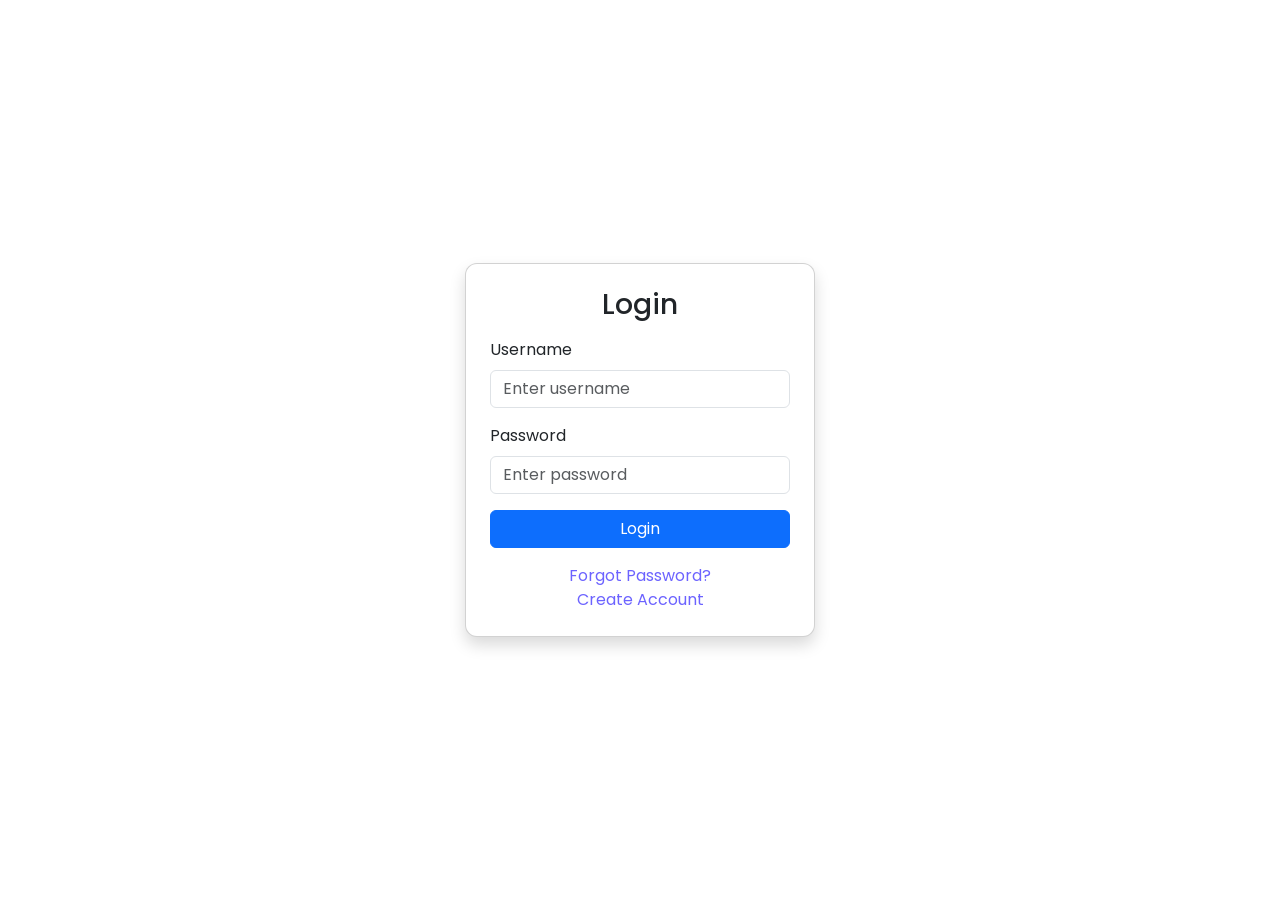
<file: index.html>
<!DOCTYPE html>
<html lang="en">

<head>
    <!-- Meta tags for responsiveness -->
    <meta charset="UTF-8">
    <meta name="viewport" content="width=device-width, initial-scale=1.0">

    <title>Login Page</title>

    <!-- Bootstrap CSS -->
    <link href="https://cdn.jsdelivr.net/npm/bootstrap@5.3.0/dist/css/bootstrap.min.css" rel="stylesheet">

    <!-- Bootstrap Icons -->
    <link href="https://cdn.jsdelivr.net/npm/bootstrap-icons/font/bootstrap-icons.css" rel="stylesheet">

    <!-- Custom CSS -->
    <link rel="stylesheet" href="styles.css">
</head>

<body class="bg-gradient">

    <!-- Main Container -->
    <div class="container d-flex justify-content-center align-items-center vh-100">

        <!-- Login Card -->
        <div class="card p-4 shadow custom-card" style="width: 350px;">

            <!-- Heading -->
            <h3 class="text-center mb-3">Login</h3>

            <!-- Login Form -->
            <form>

                <!-- Username Field -->
                <div class="mb-3">
                    <label class="form-label">Username</label>
                    <input type="text" class="form-control" placeholder="Enter username">
                </div>

                <!-- Password Field -->
                <div class="mb-3">
                    <label class="form-label">Password</label>
                    <input type="password" class="form-control" placeholder="Enter password">
                </div>

                <!-- Login Button -->
                <a href="dashboard.html" class="btn btn-primary w-100">Login</a>

            </form>

            <!-- Navigation Links -->
            <div class="text-center mt-3">
                <a href="forgot-password.html">Forgot Password?</a><br>
                <a href="register.html">Create Account</a>
            </div>

        </div>
    </div>

    <!-- Bootstrap JS Bundle -->
    <script src="https://cdn.jsdelivr.net/npm/bootstrap@5.3.0/dist/js/bootstrap.bundle.min.js"></script>

</body>

</html>
</file>
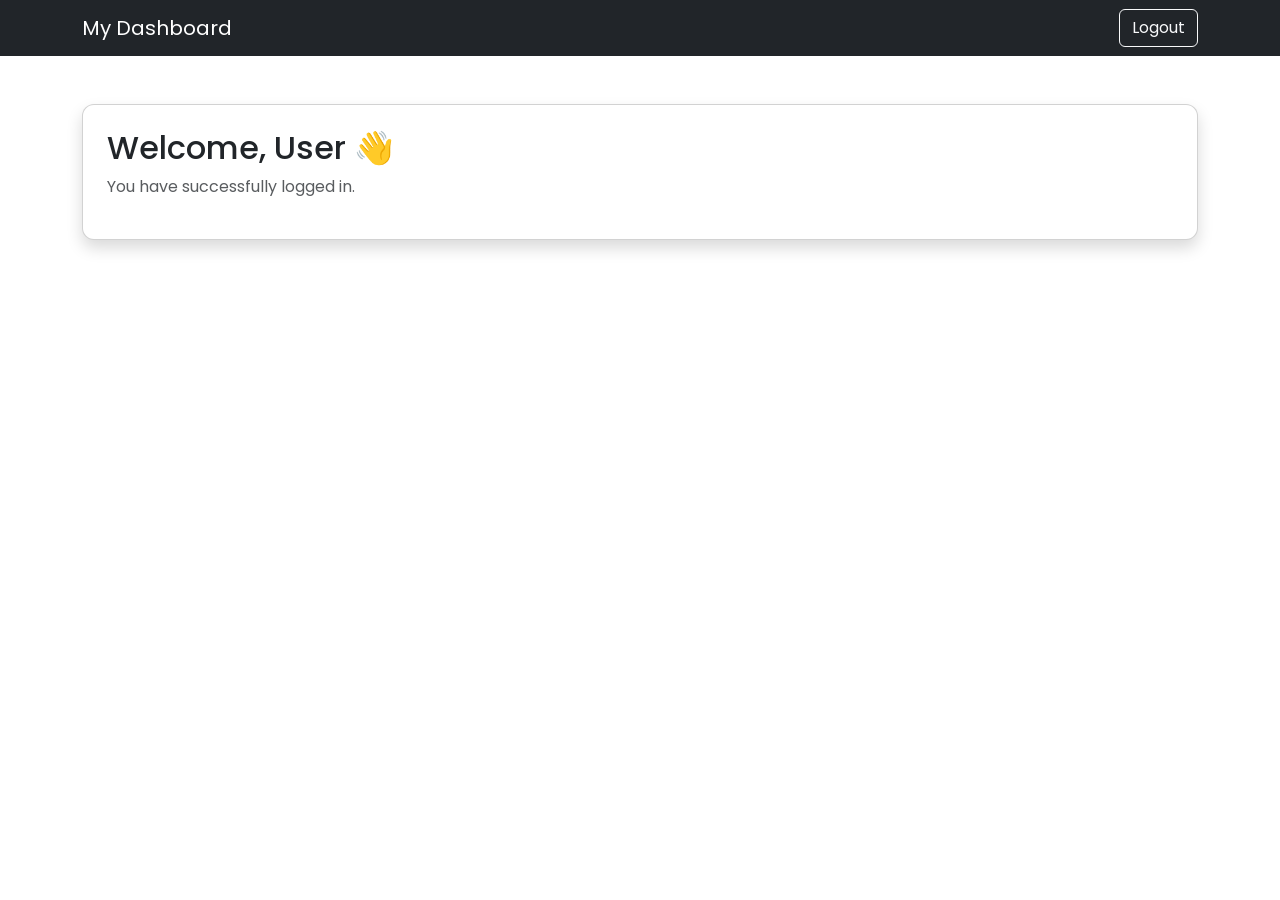
<file: dashboard.html>
<!DOCTYPE html>
<html lang="en">

<head>
    <!-- Meta Tags -->
    <meta charset="UTF-8">
    <meta name="viewport" content="width=device-width, initial-scale=1.0">

    <title>Dashboard</title>

    <!-- Bootstrap CSS -->
    <link href="https://cdn.jsdelivr.net/npm/bootstrap@5.3.0/dist/css/bootstrap.min.css" rel="stylesheet">

    <!-- Bootstrap Icons -->
    <link href="https://cdn.jsdelivr.net/npm/bootstrap-icons/font/bootstrap-icons.css" rel="stylesheet">

    <!-- Custom CSS -->
    <link rel="stylesheet" href="styles.css">
</head>

<body>

    <!-- Navbar -->
    <nav class="navbar navbar-dark bg-dark">
        <div class="container">

            <!-- Brand -->
            <span class="navbar-brand">My Dashboard</span>

            <!-- Logout Button -->
            <a href="index.html" class="btn btn-outline-light">Logout</a>

        </div>
    </nav>

    <!-- Main Content -->
    <div class="container mt-5">

        <!-- Welcome Card -->
        <div class="card p-4 shadow custom-card">

            <h2>Welcome, User 👋</h2>
            <p class="text-muted">You have successfully logged in.</p>

        </div>

    </div>

    <!-- Bootstrap JS -->
    <script src="https://cdn.jsdelivr.net/npm/bootstrap@5.3.0/dist/js/bootstrap.bundle.min.js"></script>

</body>

</html>
</file>
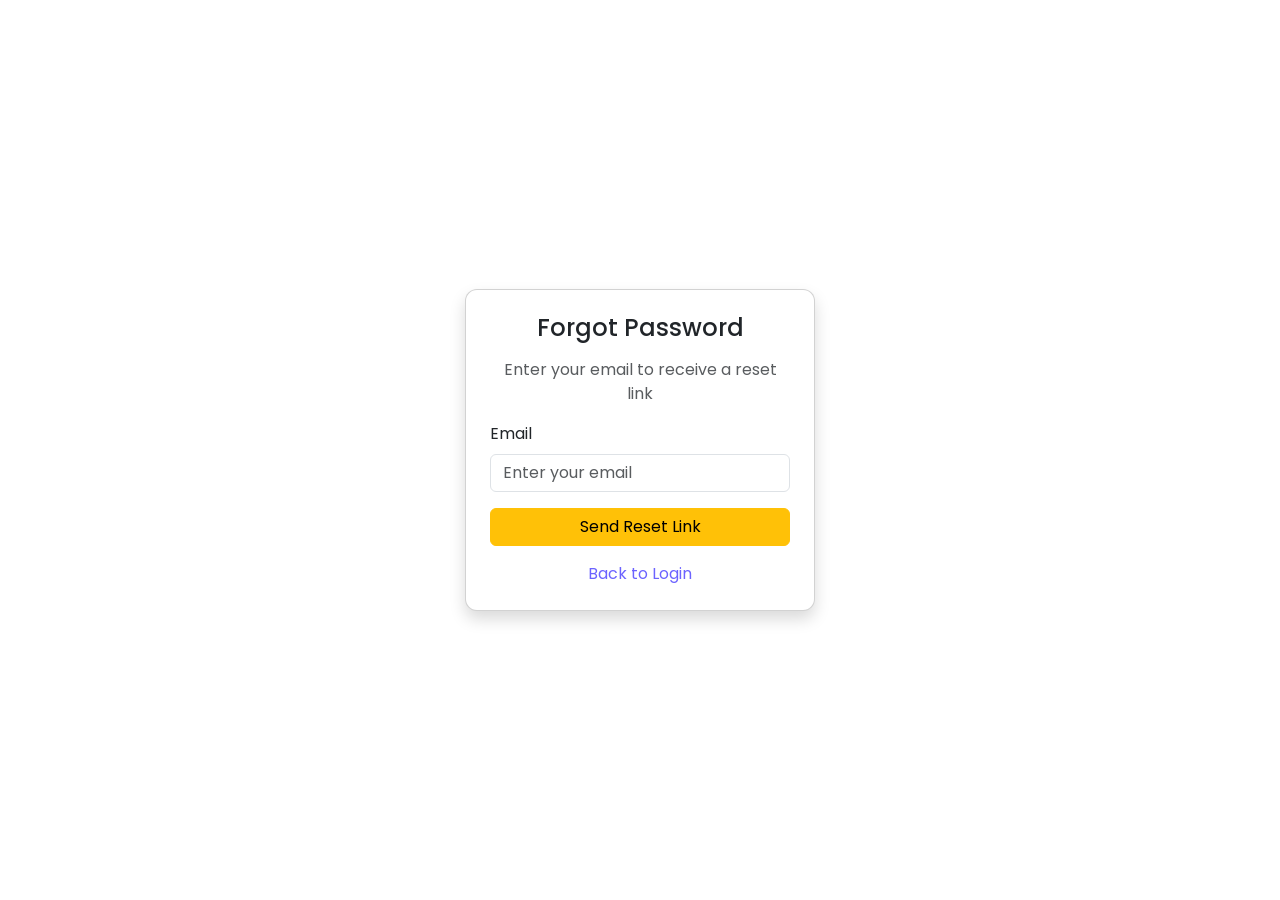
<file: forgot-password.html>
<!DOCTYPE html>
<html lang="en">

<head>
    <!-- Meta Tags -->
    <meta charset="UTF-8">
    <meta name="viewport" content="width=device-width, initial-scale=1.0">

    <title>Forgot Password</title>

    <!-- Bootstrap CSS -->
    <link href="https://cdn.jsdelivr.net/npm/bootstrap@5.3.0/dist/css/bootstrap.min.css" rel="stylesheet">

    <!-- Bootstrap Icons -->
    <link href="https://cdn.jsdelivr.net/npm/bootstrap-icons/font/bootstrap-icons.css" rel="stylesheet">

    <!-- Custom CSS -->
    <link rel="stylesheet" href="styles.css">
</head>

<body class="bg-gradient">

    <!-- Main Container -->
    <div class="container d-flex justify-content-center align-items-center vh-100">

        <!-- Forgot Password Card -->
        <div class="card p-4 shadow custom-card" style="width: 350px;">

            <!-- Heading -->
            <h4 class="text-center mb-3">Forgot Password</h4>

            <!-- Description -->
            <p class="text-center text-muted">
                Enter your email to receive a reset link
            </p>

            <!-- Form -->
            <form>

                <!-- Email Field -->
                <div class="mb-3">
                    <label class="form-label">Email</label>
                    <input type="email" class="form-control" placeholder="Enter your email">
                </div>

                <!-- Send Button -->
                <button type="submit" class="btn btn-warning w-100">
                    Send Reset Link
                </button>

            </form>

            <!-- Back to Login -->
            <div class="text-center mt-3">
                <a href="index.html">Back to Login</a>
            </div>

        </div>

    </div>

    <!-- Bootstrap JS -->
    <script src="https://cdn.jsdelivr.net/npm/bootstrap@5.3.0/dist/js/bootstrap.bundle.min.js"></script>

</body>

</html>
</file>
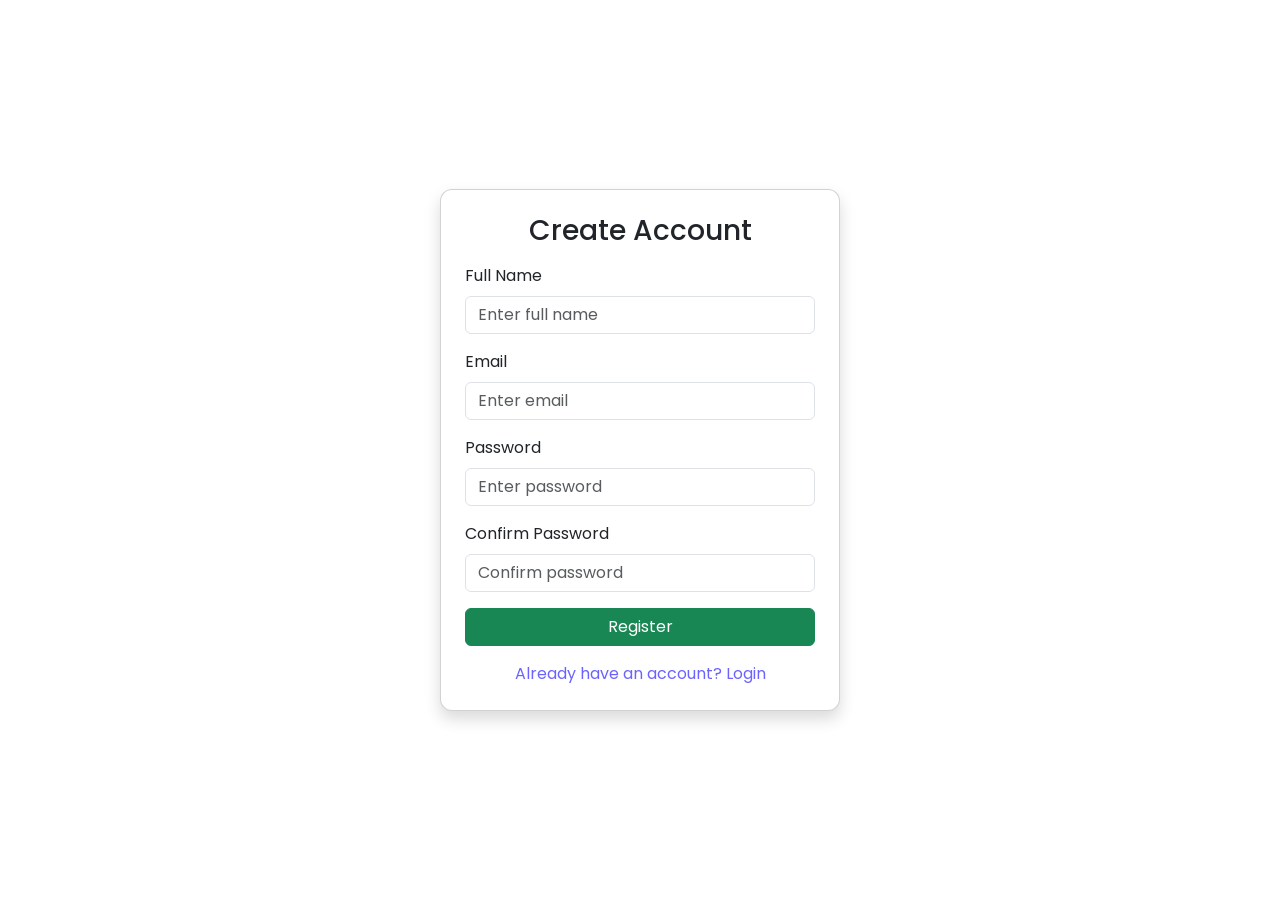
<file: register.html>
<!DOCTYPE html>
<html lang="en">

<head>
    <!-- Meta Tags -->
    <meta charset="UTF-8">
    <meta name="viewport" content="width=device-width, initial-scale=1.0">

    <title>Register</title>

    <!-- Bootstrap CSS -->
    <link href="https://cdn.jsdelivr.net/npm/bootstrap@5.3.0/dist/css/bootstrap.min.css" rel="stylesheet">

    <!-- Bootstrap Icons -->
    <link href="https://cdn.jsdelivr.net/npm/bootstrap-icons/font/bootstrap-icons.css" rel="stylesheet">

    <!-- Custom CSS -->
    <link rel="stylesheet" href="styles.css">
</head>

<body class="bg-gradient">

    <!-- Main Container -->
    <div class="container d-flex justify-content-center align-items-center vh-100">

        <!-- Registration Card -->
        <div class="card p-4 shadow custom-card" style="width: 400px;">

            <!-- Heading -->
            <h3 class="text-center mb-3">Create Account</h3>

            <!-- Registration Form -->
            <form>

                <!-- Full Name Field -->
                <div class="mb-3">
                    <label class="form-label">Full Name</label>
                    <input type="text" class="form-control" placeholder="Enter full name">
                </div>

                <!-- Email Field -->
                <div class="mb-3">
                    <label class="form-label">Email</label>
                    <input type="email" class="form-control" placeholder="Enter email">
                </div>

                <!-- Password Field -->
                <div class="mb-3">
                    <label class="form-label">Password</label>
                    <input type="password" class="form-control" placeholder="Enter password">
                </div>

                <!-- Confirm Password Field (Bonus Feature) -->
                <div class="mb-3">
                    <label class="form-label">Confirm Password</label>
                    <input type="password" class="form-control" placeholder="Confirm password">
                </div>

                <!-- Register Button -->
                <button type="submit" class="btn btn-success w-100">Register</button>

            </form>

            <!-- Navigation Link -->
            <div class="text-center mt-3">
                <a href="index.html">Already have an account? Login</a>
            </div>

        </div>

    </div>

    <!-- Bootstrap JS Bundle -->
    <script src="https://cdn.jsdelivr.net/npm/bootstrap@5.3.0/dist/js/bootstrap.bundle.min.js"></script>

</body>

</html>
</file>
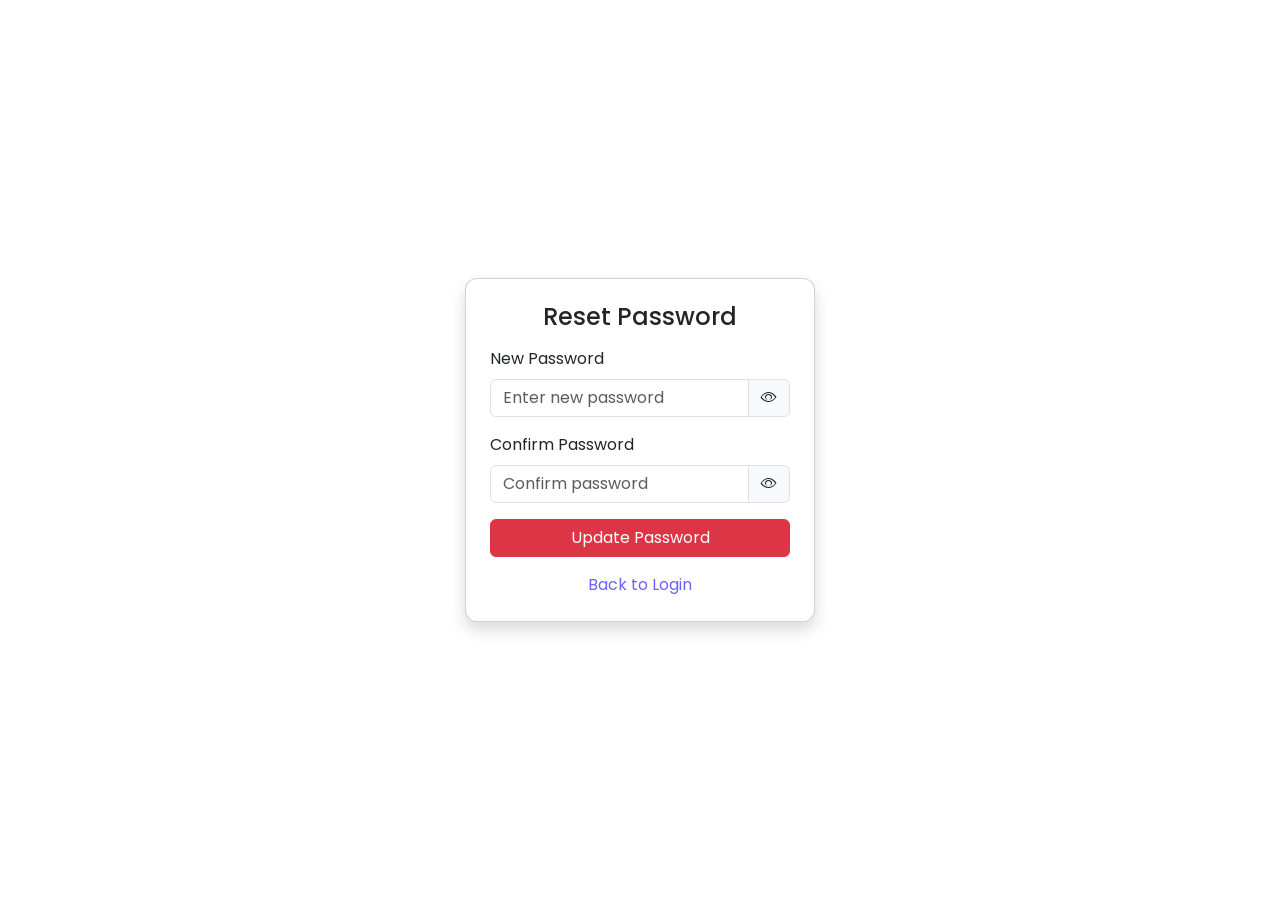
<file: reset-password.html>
<!DOCTYPE html>
<html lang="en">

<head>
    <!-- Meta Tags -->
    <meta charset="UTF-8">
    <meta name="viewport" content="width=device-width, initial-scale=1.0">

    <title>Reset Password</title>

    <!-- Bootstrap CSS -->
    <link href="https://cdn.jsdelivr.net/npm/bootstrap@5.3.0/dist/css/bootstrap.min.css" rel="stylesheet">

    <!-- Bootstrap Icons -->
    <link href="https://cdn.jsdelivr.net/npm/bootstrap-icons/font/bootstrap-icons.css" rel="stylesheet">

    <!-- Custom CSS -->
    <link rel="stylesheet" href="styles.css">
</head>

<body class="bg-gradient">

    <!-- Main Container -->
    <div class="container d-flex justify-content-center align-items-center vh-100">

        <!-- Reset Password Card -->
        <div class="card p-4 shadow custom-card" style="width: 350px;">

            <!-- Heading -->
            <h4 class="text-center mb-3">Reset Password</h4>

            <!-- Form -->
            <form>

                <!-- New Password Field -->
                <div class="mb-3">
                    <label class="form-label">New Password</label>
                    <div class="input-group">
                        <input type="password" id="newPassword" class="form-control" placeholder="Enter new password">
                        <span class="input-group-text" onclick="togglePassword('newPassword', this)">
                            <i class="bi bi-eye"></i>
                        </span>
                    </div>
                </div>

                <!-- Confirm Password Field -->
                <div class="mb-3">
                    <label class="form-label">Confirm Password</label>
                    <div class="input-group">
                        <input type="password" id="confirmPassword" class="form-control" placeholder="Confirm password">
                        <span class="input-group-text" onclick="togglePassword('confirmPassword', this)">
                            <i class="bi bi-eye"></i>
                        </span>
                    </div>
                </div>

                <!-- Update Button -->
                <button type="submit" class="btn btn-danger w-100">
                    Update Password
                </button>

            </form>

            <!-- Back to Login -->
            <div class="text-center mt-3">
                <a href="index.html">Back to Login</a>
            </div>

        </div>

    </div>

    <!-- Bootstrap JS -->
    <script src="https://cdn.jsdelivr.net/npm/bootstrap@5.3.0/dist/js/bootstrap.bundle.min.js"></script>

    <!-- Password Toggle Script -->
    <script>
        function togglePassword(fieldId, iconElement) {
            const input = document.getElementById(fieldId);
            const icon = iconElement.querySelector("i");

            if (input.type === "password") {
                input.type = "text";
                icon.classList.remove("bi-eye");
                icon.classList.add("bi-eye-slash");
            } else {
                input.type = "password";
                icon.classList.remove("bi-eye-slash");
                icon.classList.add("bi-eye");
            }
        }
    </script>

</body>

</html>
</file>
<file: styles.css>
@import url('https://fonts.googleapis.com/css2?family=Poppins:wght@300;500&display=swap');

body {
    font-family: 'Poppins', sans-serif;
}

/* Background */
.bg-gradient {
    background: linear-gradient(135deg, #667eea, #764ba2);
}

/* Card */
.custom-card {
    border-radius: 12px;
    transition: 0.3s;
}

.custom-card:hover {
    transform: translateY(-5px);
}

/* Buttons */
.btn:hover {
    transform: scale(1.03);
}

/* Links */
a {
    text-decoration: none;
    color: #6c63ff;
}
</file>
